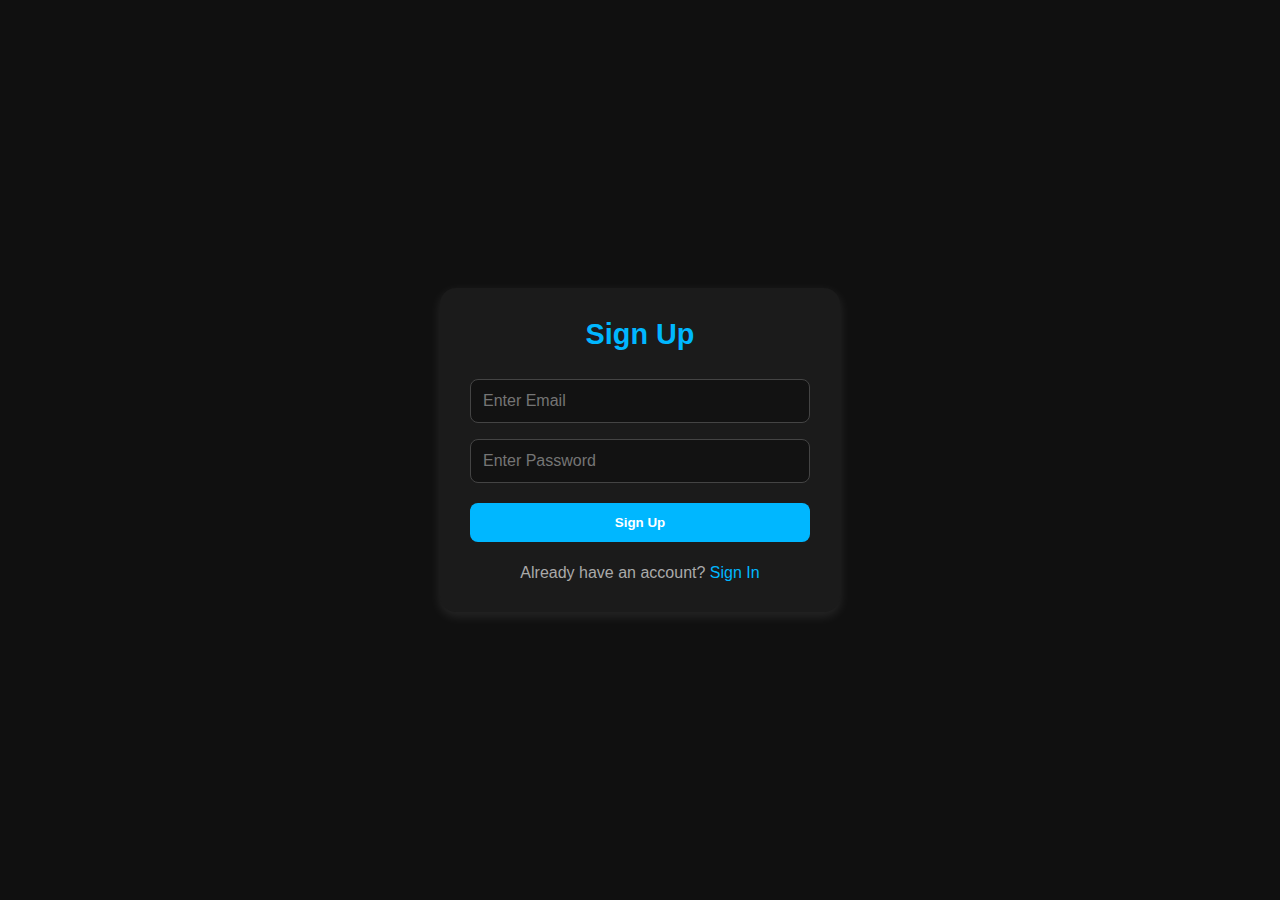
<file: index.html>
<!DOCTYPE html>
<html lang="en">
<head>
  <meta charset="UTF-8">
  <meta name="viewport" content="width=device-width, initial-scale=1.0">
  <title>Sign Up</title>
  <link rel="stylesheet" href="style.css">
</head>
<body>
  <div class="container">
    <h2>Sign Up</h2>
    <input type="email" id="signupEmail" placeholder="Enter Email" required>
    <input type="password" id="signupPassword" placeholder="Enter Password" required>
    <button id="signupBtn">Sign Up</button>
    <p>Already have an account? <a href="signin.html">Sign In</a></p>
  </div>
  <script src="script.js"></script>
</body>
</html>
</file>
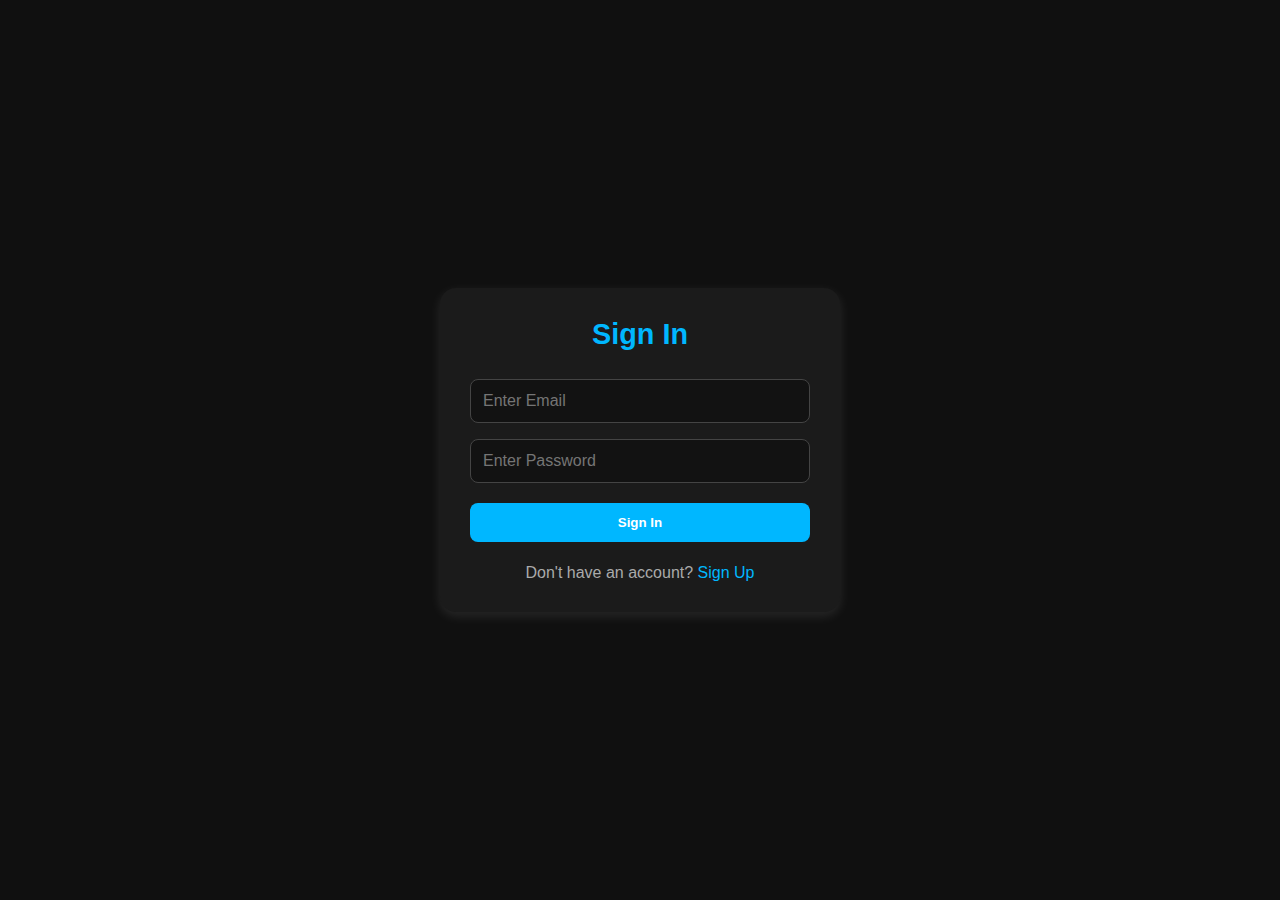
<file: email.html>
<!DOCTYPE html>
<html lang="en">
<head>
  <meta charset="UTF-8">
  <meta name="viewport" content="width=device-width, initial-scale=1.0">
  <title>Email Client</title>
  <link rel="stylesheet" href="style.css">
</head>
<body>
   <div class="app">
    <div class="sidebar card">
      <div class="brand">
        <div class="logo">M</div>
        <div>
          <div style="font-weight:700">EMAIL</div>
          <div class="muted"  style="font-size:12px"></div>
        </div>
      </div>

      <div class="nav" role="navigation" aria-label="main nav">
        <button id="composeBtn" class="active">Compose</button>
        <button data-folder="inbox" class="active">Inbox <span id="inboxCount" style="float:right" class="muted">0</span></button>
        <button data-folder="sent">Sent</button>
        <button data-folder="archive">Archive</button>
        <button data-folder="trash">Trash</button>
      </div>

      <div style="margin-top:12px">
        <div class="search">
          <input id="search" placeholder="Search mail, sender, subject" />
          <button id="refreshBtn" class="btn">Refresh</button>
        </div>
      </div>

      <div style="margin-top:12px;display:flex;gap:8px">
        <button id="settingsBtn" class="btn">Settings</button>
        <button id="logoutBtn" class="btn">Logout</button>
      </div>
    </div>

    <div class="card" style="padding:12px">
      <div class="inbox-grid">
        <div class="list card" id="list">
          <!-- list items populated by JS -->
        </div>

        <div class="pane card" id="pane">
          <div id="emptyState" style="text-align:center;margin-top:60px;opacity:0.8">
            <h3>No message selected</h3>
            <p class="muted">Select an email to read or click Compose to start a new message.</p>
          </div>

          <div id="messageView" style="display:none">
            <div class="from">
              <div>
                <div style="font-weight:700" id="msgFrom">Sender Name</div>
                <div class="muted" id="msgTo">to me</div>
              </div>
              <div class="muted" id="msgTime">--</div>
            </div>

            <h2 id="msgSubject">Subject</h2>
            <div class="controls">
              <button id="replyBtn" class="btn">Reply</button>
              <button id="forwardBtn" class="btn">Forward</button>
              <button id="deleteBtn" class="btn">Delete</button>
            </div>

            <hr style="margin:12px 0;border:0;border-top:1px solid rgba(255,255,255,0.04)" />
            <div id="msgBody" style="white-space:pre-wrap"></div>
          </div>
        </div>
      </div>
    </div>

    <!-- Compose floating box (hidden by default) -->
    <div id="composeBox" class="compose" style="display:none">
      <div style="display:flex;justify-content:space-between;align-items:center;margin-bottom:8px">
        <div style="font-weight:700">New Message</div>
        <div>
          <button id="closeCompose" class="btn">_</button>
        </div>
      </div>

      <div class="row"><input id="to" placeholder="To" style="flex:1;padding:8px;border-radius:8px;background:transparent;border:1px solid rgba(255,255,255,0.04);color:inherit" /></div>
      <div class="row"><input id="subject" placeholder="Subject" style="flex:1;padding:8px;border-radius:8px;background:transparent;border:1px solid rgba(255,255,255,0.04);color:inherit" /></div>
      <div class="row"><textarea id="body" placeholder="Write your message..."></textarea></div>
      <div style="display:flex;justify-content:space-between;align-items:center">
        <div class="muted" id="attachInfo">No attachment</div>
        <div>
          <button id="sendBtn" class="btn primary">Send</button>
        </div>
      </div>
    </div>
  </div>


  <script src="script.js"></script>
</body>
</html>
</file>
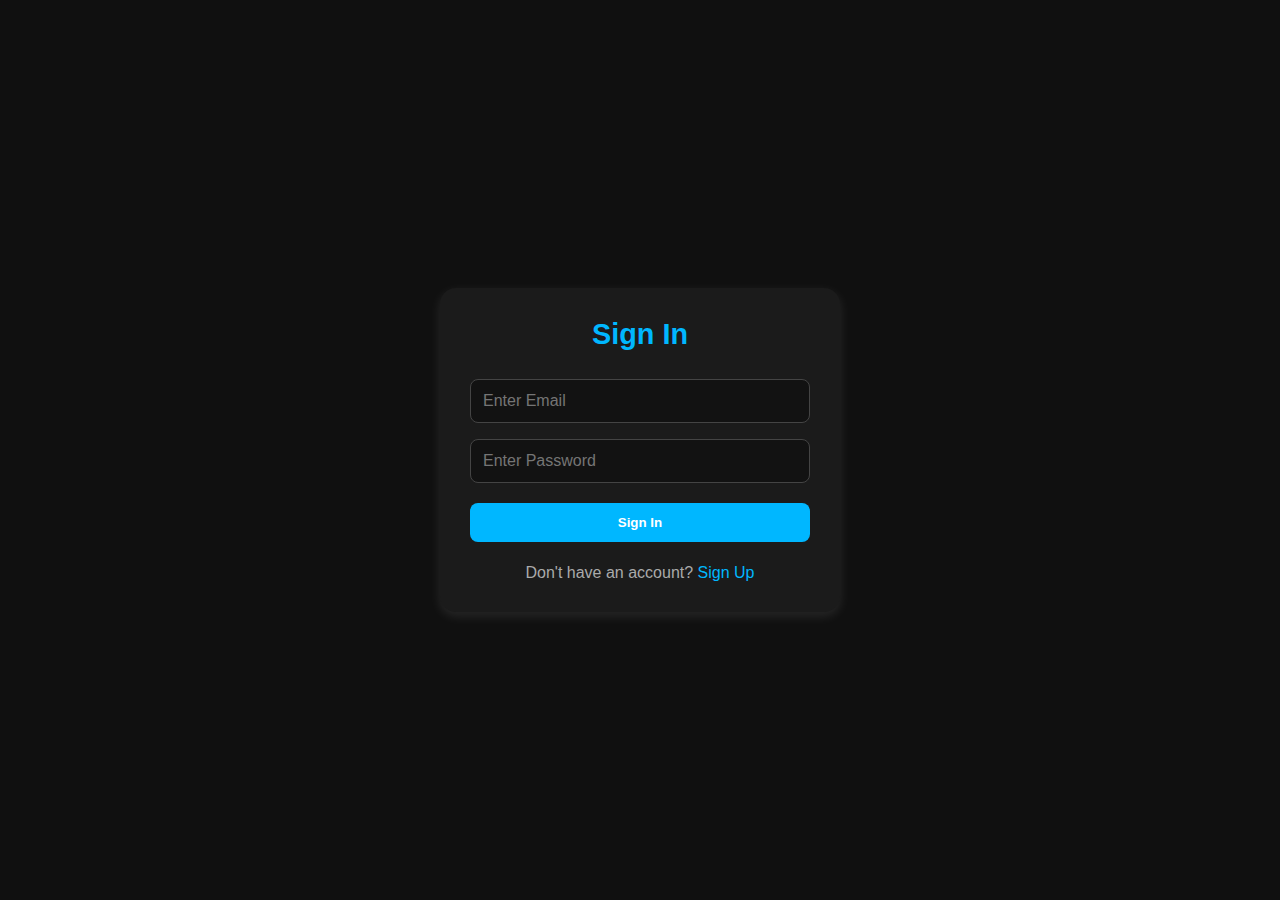
<file: signin.html>
<!DOCTYPE html>
<html lang="en">
<head>
  <meta charset="UTF-8">
  <meta name="viewport" content="width=device-width, initial-scale=1.0">
  <title>Sign In</title>
  <link rel="stylesheet" href="style.css">
</head>
<body>
  <div class="container">
    <h2>Sign In</h2>
    <input type="email" id="signinEmail" placeholder="Enter Email" required>
    <input type="password" id="signinPassword" placeholder="Enter Password" required>
    <button id="signinBtn">Sign In</button>
    <p>Don't have an account? <a href="signup.html">Sign Up</a></p>
  </div>
  <script src="script.js"></script>
</body>
</html>
</file>
<file: style.css>
body {
  font-family: Arial, sans-serif;
  background: #0d1117;
  color: #fff;
  display: flex;
  justify-content: center;
  align-items: center;
  height: 100vh;
  margin: 0;
}

.container {
  background: #161b22;
  padding: 30px;
  border-radius: 10px;
  width: 90%;
  max-width: 350px;
  text-align: center;
  box-shadow: 0 0 10px #000;
}

.container h2 {
  margin-bottom: 20px;
}

input, textarea, button {
  width: 100%;
  margin: 8px 0;
  padding: 10px;
  border: none;
  border-radius: 5px;
}

button {
  background-color: #007bff;
  color: white;
  cursor: pointer;
}

button:hover {
  background-color: #0056b3;
}

p a {
  color: #58a6ff;
  text-decoration: none;
}

nav {
  position: fixed;
  top: 0;
  left: 0;
  right: 0;
  background: #161b22;
  padding: 10px 20px;
  display: flex;
  justify-content: space-between;
  align-items: center;
}

.email-container {
  display: flex;
  flex-wrap: wrap;
  justify-content: center;
  padding-top: 80px;
  gap: 20px;
  width: 100%;
}

.compose, .inbox, .sent {
  background: #161b22;
  padding: 20px;
  border-radius: 10px;
  width: 90%;
  max-width: 400px;
}

textarea {
  height: 100px;
}

ul {
  list-style: none;
  padding: 0;
}

li {
  background: #21262d;
  margin: 5px 0;
  padding: 10px;
  border-radius: 5px;
  color: #c9d1d9;
}

@media (max-width: 600px) {
  .email-container {
    flex-direction: column;
    align-items: center;
  }
}

 :root{
      --bg:#0f1724; --card:#0b1220; --muted:#94a3b8; --accent:#2563eb; --glass: rgba(255,255,255,0.03);
      --maxwidth:1100px;
      --radius:12px;
      color-scheme: dark;
    }
    *{box-sizing:border-box}
    html,body{height:100%;margin:0;background:linear-gradient(180deg,#081223 0%, #071227 60%);font-family:Inter,ui-sans-serif,system-ui,-apple-system,"Segoe UI",Roboto,"Helvetica Neue",Arial; color:#e6eef8}
    .app{max-width:var(--maxwidth);margin:28px auto;padding:18px;display:grid;grid-template-columns:260px 1fr;gap:18px}
    .card{background:linear-gradient(180deg, rgba(255,255,255,0.02), rgba(255,255,255,0.01));border-radius:var(--radius);padding:14px;box-shadow:0 6px 18px rgba(2,6,23,0.6);}

    /* Sidebar */
    .sidebar{display:flex;flex-direction:column;gap:12px}
    .brand{display:flex;align-items:center;gap:10px}
    .logo{width:44px;height:44px;border-radius:10px;background:linear-gradient(120deg,var(--accent),#7c3aed);display:flex;align-items:center;justify-content:center;font-weight:700}
    .nav{display:flex;flex-direction:column;gap:6px;margin-top:6px}
    .nav button{background:transparent;border:0;color:var(--muted);padding:8px 10px;border-radius:8px;text-align:left;cursor:pointer}
    .nav button.active{background:var(--glass);color:#fff}

    /* Search */
    .search{display:flex;gap:8px;align-items:center}
    .search input{flex:1;padding:10px;border-radius:10px;background:transparent;border:1px solid rgba(255,255,255,0.04);color:inherit}

    /* Inbox/List + Pane */
    .inbox-grid{display:grid;grid-template-columns:360px 1fr;gap:12px}
    .list{overflow:auto;height:72vh}
    .item{display:flex;gap:12px;padding:10px;border-radius:10px;cursor:pointer;align-items:flex-start}
    .item:hover{background:rgba(255,255,255,0.02)}
    .item.unread .subject{font-weight:700}
    .avatar{width:44px;height:44px;border-radius:8px;display:flex;align-items:center;justify-content:center;background:rgba(255,255,255,0.03)}
    .meta{flex:1}
    .subject{font-size:15px;color:#e6eef8}
    .snippet{font-size:13px;color:var(--muted);margin-top:6px}
    .time{font-size:12px;color:var(--muted)}

    /* Message pane */
    .pane{height:72vh;overflow:auto;padding:18px}
    .pane .from{display:flex;justify-content:space-between;align-items:center}
    .controls{display:flex;gap:8px;margin-top:10px}
    .btn{padding:8px 12px;border-radius:8px;border:0;background:var(--glass);color:inherit;cursor:pointer}
    .btn.primary{background:linear-gradient(90deg,var(--accent),#7c3aed);}

    /* Compose modal */
    .compose{position:fixed;right:20px;bottom:20px;width:420px;background:linear-gradient(180deg, rgba(255,255,255,0.02), rgba(255,255,255,0.01));border-radius:12px;padding:12px;box-shadow:0 10px 30px rgba(2,6,23,0.7)}
    .compose .row{display:flex;gap:8px;margin-bottom:8px}
    .compose textarea{width:100%;height:160px;background:transparent;border-radius:8px;border:1px solid rgba(255,255,255,0.04);padding:10px;color:inherit}

    /* Responsive */
    @media (max-width:900px){
      .app{grid-template-columns:1fr; padding:12px}
      .inbox-grid{grid-template-columns:1fr}
      .sidebar{order:2;flex-direction:row;overflow:auto}
      .brand{display:none}
    }

    /* Tiny util */
    .muted{color:var(--muted)}
    /* ==============================
   Global Styles
============================== */
* {
  margin: 0;
  padding: 0;
  box-sizing: border-box;
  font-family: "Segoe UI", Arial, sans-serif;
}

body {
  background: #101010;
  color: #fff;
  display: flex;
  justify-content: center;
  align-items: center;
  min-height: 100vh;
}

/* ==============================
   Auth Pages (Sign In / Sign Up)
============================== */
.container {
  width: 90%;
  max-width: 400px;
  background: #1b1b1b;
  padding: 30px;
  border-radius: 16px;
  box-shadow: 0 4px 12px rgba(255, 255, 255, 0.1);
  text-align: center;
}

.container h2 {
  margin-bottom: 20px;
  color: #00b7ff;
  font-size: 1.8em;
}

.container input {
  width: 100%;
  padding: 12px;
  margin: 8px 0;
  border-radius: 8px;
  border: 1px solid #444;
  background: #121212;
  color: #fff;
  font-size: 1em;
  transition: border 0.3s;
}

.container input:focus {
  border-color: #00b7ff;
  outline: none;
}

.container button {
  width: 100%;
  padding: 12px;
  margin-top: 12px;
  background: #00b7ff;
  border: none;
  color: #fff;
  border-radius: 8px;
  cursor: pointer;
  font-weight: 600;
  transition: background 0.3s;
}

.container button:hover {
  background: #008cd1;
}

.container p {
  margin-top: 14px;
  color: #aaa;
}

.container a {
  color: #00b7ff;
  text-decoration: none;
}

.container a:hover {
  text-decoration: underline;
}

/* ==============================
   Email App Layout
============================== */
.app {
  display: flex;
  flex-wrap: wrap;
  width: 95%;
  max-width: 1200px;
  min-height: 90vh;
  gap: 12px;
}

/* Sidebar */
.sidebar {
  background: #1b1b1b;
  padding: 20px;
  flex: 1 1 220px;
  border-radius: 16px;
  display: flex;
  flex-direction: column;
  justify-content: space-between;
}

.brand {
  display: flex;
  align-items: center;
  gap: 10px;
  margin-bottom: 16px;
}

.logo {
  width: 40px;
  height: 40px;
  border-radius: 12px;
  background: #00b7ff;
  display: flex;
  align-items: center;
  justify-content: center;
  font-weight: 800;
  font-size: 20px;
  color: #000;
}

/* Nav Buttons */
.nav button {
  width: 100%;
  background: transparent;
  color: #fff;
  padding: 10px;
  border: none;
  text-align: left;
  border-radius: 8px;
  cursor: pointer;
  transition: background 0.3s;
  margin-bottom: 8px;
}

.nav button:hover,
.nav button.active {
  background: #00b7ff33;
}

/* Buttons */
.btn {
  background: #00b7ff;
  color: #fff;
  border: none;
  padding: 8px 16px;
  border-radius: 8px;
  cursor: pointer;
  font-weight: 500;
  transition: background 0.3s;
}

.btn:hover {
  background: #008cd1;
}

.btn.primary {
  background: #00b7ff;
}

.btn.primary:hover {
  background: #008cd1;
}

/* Inbox Layout
.inbox-grid {
  display: flex;
  gap: 12px;
  flex-wrap: wrap;
}*/

.list {
  flex: 1 1 320px;
  background: #1b1b1b;
  border-radius: 16px;
  padding: 10px;
  overflow-y: auto;
  max-height: 80vh;
}

.mail-item {
  background: #222;
  border-radius: 10px;
  padding: 12px;
  margin-bottom: 8px;
  cursor: pointer;
  transition: background 0.3s;
}

.mail-item:hover {
  background: #00b7ff22;
}

/* Right Pane */
.pane {
  flex: 3 1 500px;
  background: #1b1b1b;
  border-radius: 16px;
  padding: 16px;
  overflow-y: auto;
  max-height: 80vh;
}

/* Message View */
.from {
  display: flex;
  justify-content: space-between;
  align-items: center;
}

.controls {
  display: flex;
  gap: 8px;
  margin-top: 12px;
}

/* Compose Box */
.compose {
  position: fixed;
  bottom: 20px;
  right: 20px;
  width: 90%;
  max-width: 500px;
  background: #1b1b1b;
  padding: 16px;
  border-radius: 16px;
  box-shadow: 0 0 15px rgba(0, 183, 255, 0.4);
  z-index: 10;
}

.compose textarea {
  width: 100%;
  height: 150px;
  background: #121212;
  color: #fff;
  border-radius: 8px;
  border: 1px solid #333;
  padding: 8px;
  resize: none;
  margin-top: 8px;
}

.row {
  margin-bottom: 10px;
}

/* Muted Text */
.muted {
  color: #aaa;
}

/* Scrollbar */
.list::-webkit-scrollbar,
.pane::-webkit-scrollbar {
  width: 6px;
}
.list::-webkit-scrollbar-thumb,
.pane::-webkit-scrollbar-thumb {
  background: #333;
  border-radius: 10px;
}

/* ==============================
   Responsive
============================== */
@media (max-width: 768px) {
  .app {
    flex-direction: column;
    align-items: center;
  }
  .sidebar, .list, .pane {
    width: 100%;
    max-width: 100%;
  }
  .compose {
    right: 10px;
    left: 10px;
  }
}
</file>
